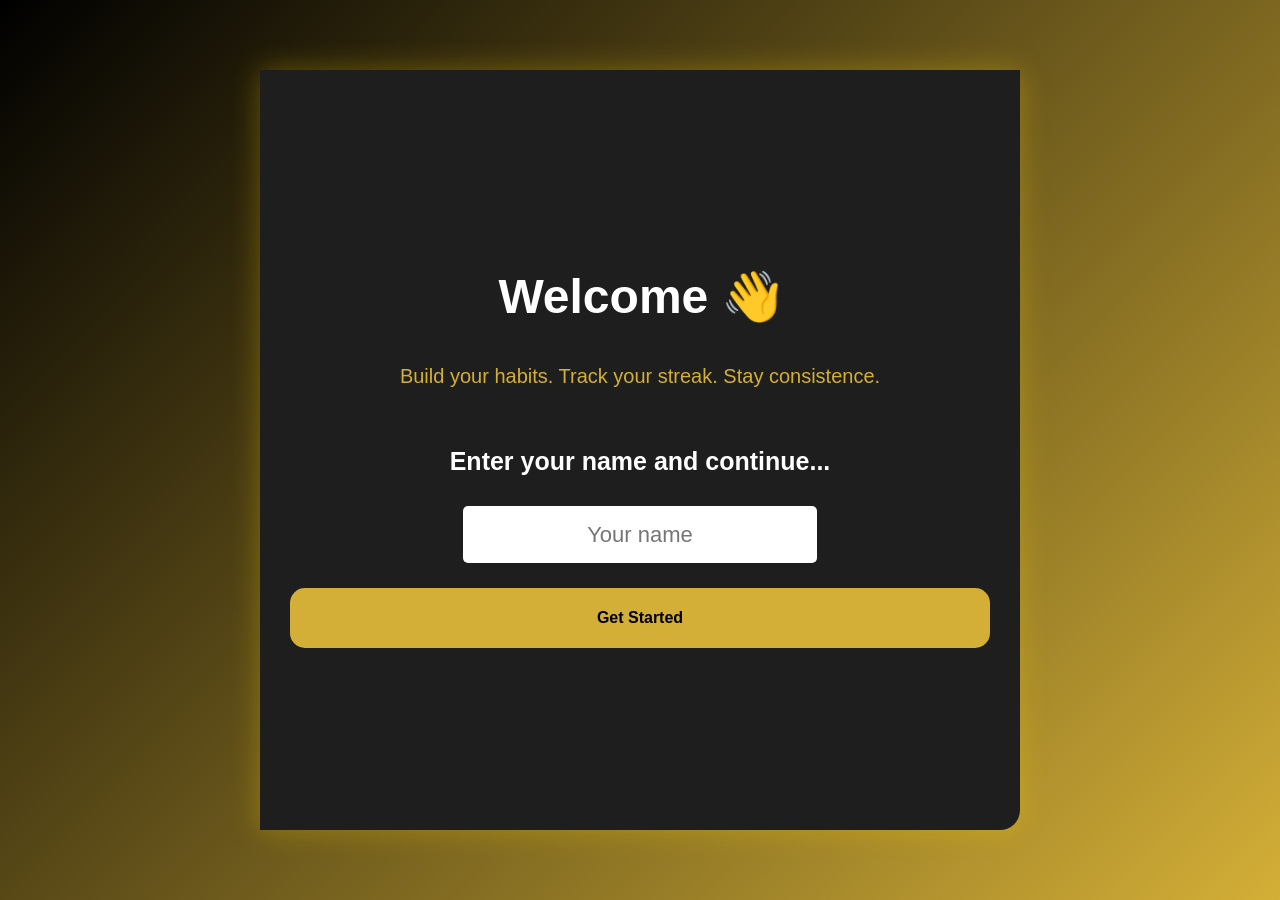
<file: index.html>
<!DOCTYPE html>
<html lang="en">
    <head>
        <meta charset="UTF-8">
        <meta name="viewport" content="width=device, intial-scale=1.0">
        <title>Productivity App</title>
        <link rel="stylesheet" href="style.css">
    </head>
<body>
    <div class="container">
    <h1 id="welcomeText">Welcome 👋</h1>
    <p> Build your habits. Track your streak. Stay consistence.</p>
    <h3> Enter your name and continue...</h3>
    <input type="text" id="nameInput" placeholder="Your name">
    <button onclick="startApp()">Get Started</button>
</div>
<script src="script.js"></script>

</body>
</html>
</file>
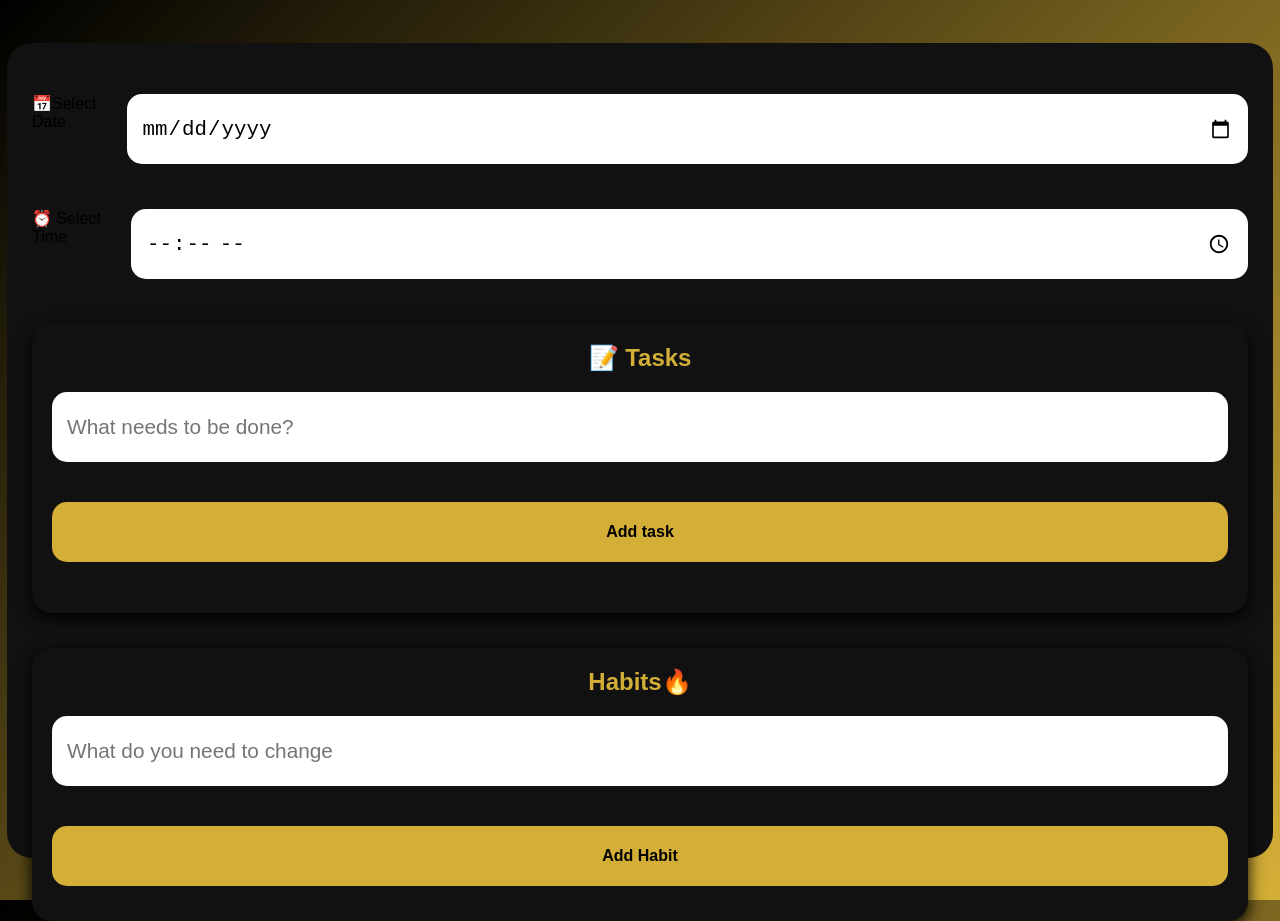
<file: mainpage.html>
<!DOCTYPE html>
<html lang="en">
    <head>
        <meta charset="UTF-8">
        <title>To-Do + Habits</title>
        <link rel="stylesheet" href="style.css">
    </head>
<body>
 
    <div class="app-container">
        <h2 id="welcome"></h2>
        <div class="input-group">
            <label for="datePicker">📅Select Date</label>
            <input type="date" id="datePicker">
        </div>
    <div class="input-group">
        <label for="taskTime">⏰ Select Time</label>
        <input type="time" id="taskTime">
    </div>

    <div class="section">
        <h2>📝 Tasks</h2>
    <input
         type="text"
         id="taskInput"
         placeholder="What needs to be done?"
    >
    
    <button onclick="addTask()">Add task</button>
    <ul id="taskList"></ul>
    </div>

    <div class="section">
        <h2>Habits🔥</h2>
        <input
        type="type"
        id="habitInput"
        placeholder="What do you need to change"
        >
    <button onclick="addHabit()">Add Habit</button>
    </div>

    </div>
<script src="app.js"></script>
</body>
</html>
</file>
<file: style.css>
body{
    margin: 0;
    height: 100vh;
    display: flex;
    justify-content: center;
    align-items: center;
    background: linear-gradient(135deg, #000000, #d4af37);
    font-family: Arial, Helvetica, sans-serif;
}

h1,h2 {
    text-align: center;
    color: #d4af37;
    margin-bottom: 10px;
}

.container{
    height: 700px;
    width: 700px;
    background: #1e1e1e;
    border-end-end-radius: 20px;
    text-align: center;
    box-shadow: 0 0 30px rgba(255, 215, 0, 0.3);
    display: flex;
    align-items: center;
    flex-direction: column;
    justify-content: center;
    padding: 30px;

}


.container h1{
  font-size: 48px;
  color: white;
  margin-bottom: 15px;
}

.container p{
    font-size: 20px;
    line-height: 1.6;
    color: #d4af37;
    margin-bottom: 30px;
}
.container h3{
    font-size: 25px;
    color: white;
    margin-bottom: 20px;
}
.input-group{
    display: flex;
    margin-bottom: 15px;
}  

.container input{
    padding:0 15x;
    text-align: center;
    justify-items: center;
    height: 55px;
    font-size: 22px;
    margin-top: 10px;
    border: none;
    border-radius: 5px;
    width: 350px;
}

button{
    padding: 10px 25px;
    margin-top: 25px;
    background: black;
    border: 1px solid #d4af37;
    color: gold;
    width: 60px;
    height: 55px;
    font-size: 20px;
    font-weight: bold;
    cursor: pointer;
    border-radius: 8px;
}


button:hover {
    background: black;
    color: #d4af37;
    border: 1px solid #d4af37;
}

.app-container{
    width: 95%;
    min-height: 85vh;
    max-height: 500px;
    padding: 25px;
    background: #111;
    border-radius: 25px;
}

#welcome{
    font-size: 2rem;
    margin-bottom: 25px;
}

.input-group{
    margin-bottom: 30px;
}

.inputgroup label{
    display: block;
    margin-bottom: 8px;
    color: #d4af37;
    font-weight: bold;
}

.section {
    background: #111;
    padding:20px;
    border-radius: 20px;
    margin-bottom: 35px;
    box-shadow: 0 5px 16px rgba(0,0,0.3);
}
 .section h2 {
    margin-top: 0;
    margin-bottom: 20px;
 }
#taskInput,
#habitInput,
#taskTime,
#datePicker {
    width: 100%;
    height: 70px;
    margin-bottom: 15px;
    border: none;
    border-radius: 15px;
    padding: 0 15px;
    box-sizing: border-box;
    font-size: 1.3rem;
}

button {
    width: 100%;
    height: 60px;
    border: none;
    border-radius: 15px;
    background: #d4af37;
    color: black;
    font-weight: bold;
    font-size: 1rem;
    margin-bottom: 15px;
}
 ul {
    padding: 0;
 }

 li {
    list-style: 0;
    background: #1b1b1b;
    padding:18px;
    border-radius: 15px;
    margin-top: 12px;
 }

 .task-row,
 .habit-row {
    display: flex;
    align-items: center;
    gap: 12px;
 }

 .completed {
    text-decoration: line-through;
    opacity: 6;
 }

@media(max-width: 768px) {
    body{
        padding: 10px;
    }
 .app-container {
    width: 100%;
    min-height: 100vh;
    padding: 20px;
    border-radius: 20px;
    box-sizing: border-box;
 }

 #welcome {
    font-size : 1.8rem;
    text-align: center;
 }

 h2{
    font-size: 1.3rem;
    
 }

 .input-group {
    margin-bottom: 25px;
 }

 #datePicker,
 #taskInput,
 #habitInput,
 #taskTime {
    width: 100%;
    height: 60px;
    font-size: 16px;
    margin-bottom: 15px;
 }

 button{
    width: 100%;
    height: 60px;
    font-size: 16px;
    margin-bottom: 15px;
 }

 .section {
    padding: 20px;
    margin-bottom: 30px;
 }

 li {
    width: 100%;
    padding: 16px;
    margin-top: 12px;
    box-sizing: border-box;
 }

 .task-row,
 .habit-row {
    display: flex;
    align-items: center;
    gap: 12px;
    width: 100%
 }

 input[type="checkbox"] {
    width: 24px;
    height: 24px;
 }

 li span {
    font-size: 16px;
    word-break: break-word;
 }
    
}
</file>
